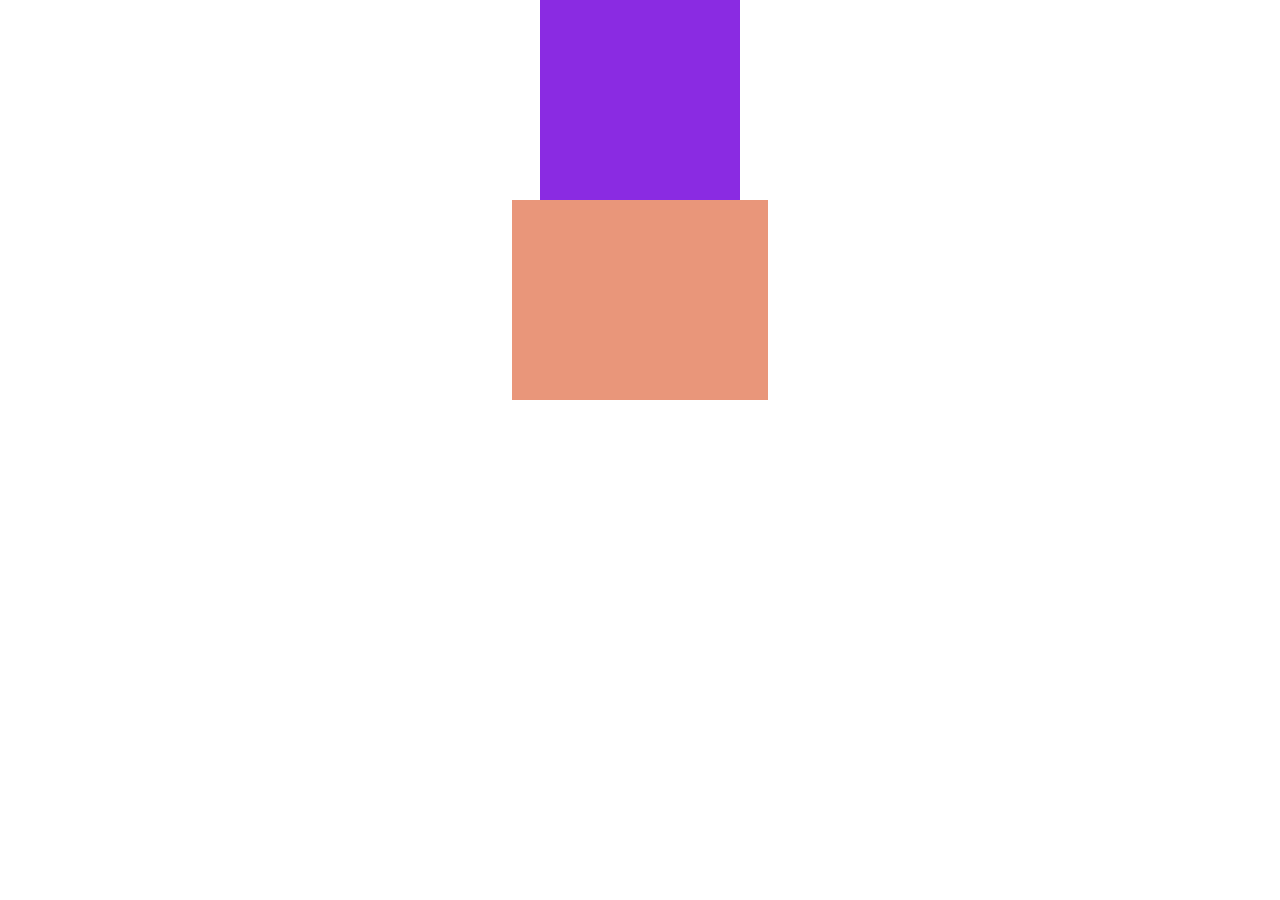
<file: index.html>
<!DOCTYPE html>
<html lang="en">
<head>
	<link rel="stylesheet" href="css/learn.css">
	<meta charset="UTF-8">
	<meta name="viewport" content="width=device-width, initial-scale=1">
	<title>Responsive</title>
</head>
<body>
	<div class="box-1"></div>
	<div class="box-2"></div>
	
	
	
</body>
</html>
</file>
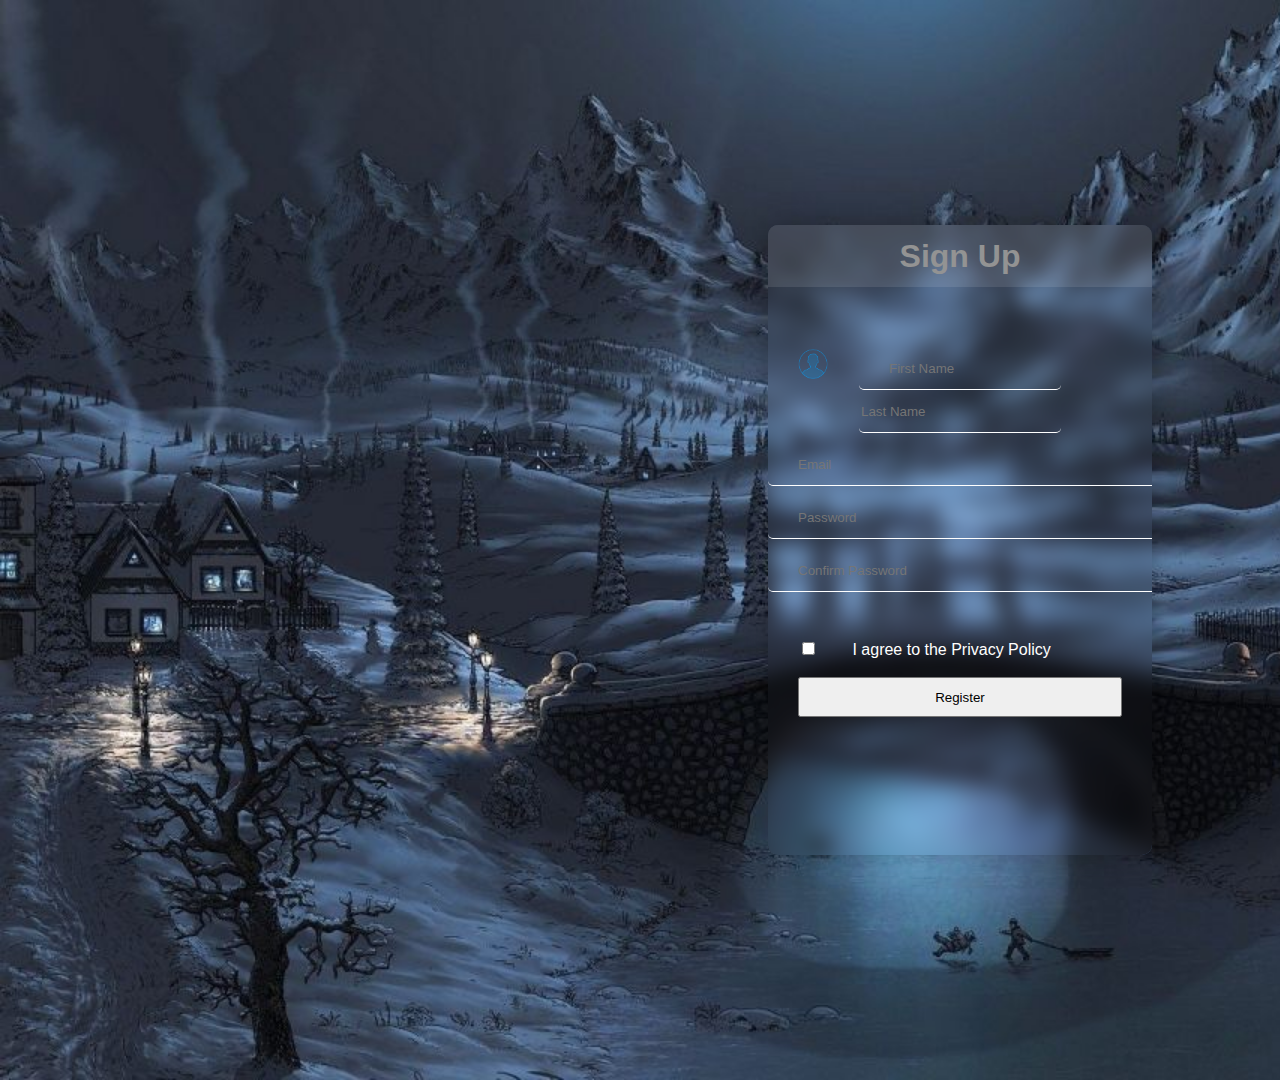
<file: latihan backgroun.html>
<!DOCTYPE html>
<html lang="en">
<head>
	<meta charset="UTF-8">
	<link rel="stylesheet" href="latihan.css">
	<title>Login Form</title>
</head>
<body>
	<div class="blurBgContainer">
		<div class="content">
			<div class="registerBox">
				<h1>Sign Up</h3>
			</div>

			<div class="blur">
			</div>

      <div class="form">
        <div class="customImage">
          <img src="assets/login.png" alt="">
        </div>
        <input class="tabSpace" type="text" placeholder="First Name" id="firstname">
        <input class="backSpace" type="text" placeholder="Last Name" id="lastname">
        <br>
        <input class="tabSpace" type="email" placeholder="Email" id="email">
        <br>
        <input type="password" class="tabSpace" placeholder="Password" id="password">
        <br>
        <input type="password" class="tabSpace" placeholder="Confirm Password" id="confirmPassword">
        <br>
        <div class="check-box">
          <input type="checkbox">
          <label for="invalidCheck" class="check-box"><p>I agree to the Privacy Policy</p></label>
        </div>
        <div class="btn">
          <button>Register</button>
        </div>
      </div>
		</div>
	</div>

  <div class="footer">
    
  </div>
	
</body>
</html>
</file>
<file: css/learn.css>
body {
	margin: 0;
	padding: 0;
}

.box-1 {
	width: 200px;
	height: 200px;
	background-color: blueviolet;
	margin: 0 auto;
}

.box-2 {
	width: 20%;
	height: 200px;
	background-color: darksalmon;
	margin: 0 auto;
}
</file>
<file: latihan.css>
body {
	margin: 0;
	padding: 0;
	font-family: -apple-system, BlinkMacSystemFont, "Segoe UI", Roboto, "Helvetica Neue", Arial, sans-serif, "Apple Color Emoji", "Segoe UI Emoji", "Segoe UI Symbol", "Noto Color Emoji";
	font-size: 1rem;
	font-weight: 400;
	line-height: 1.5;
}

.blurBgContainer {
	background: url(assets/Wallpaper2.jpg);
	height: 120vh; /*=h*/
	background-size: cover;
	/*background-position: center;*/
}

.blurBgContainer .content {
	background: inherit;
	width: 30%; /*=cw*/
	height: 70%; /*=ch*/
	border-radius: 10px;
	box-shadow: 0 0 32px rgba(0,0,0,0.3);
	position: absolute;
	top: 60%; /*=ct*/
	left: 75%; /*=cl*/
	overflow: hidden;
	transform: translate(-50%, -50%);
}

.registerBox h1 {
	text-align: center;
	color: #939393;
	background: rgba(255, 255, 255, 0.1);
	box-sizing: border-box;
	margin: 0;
	padding: 7px;
}

.blurBgContainer .blur {
	background: inherit;
	height: 120vh; /* h */
	width: 333.333%; /*(100/cw) x100% */
	top: 0;
	left: 0;
	position: absolute;
	filter: blur(10px);
	transform: translate(-60%, -21%); /*(100/cl) x (100-cw)%, (100/ct) x (100-ch)%*/
	z-index: -1;
}

.form {
	text-align: center;
	padding-top: 60px;
}

.blurBgContainer input[type="text"] , input[type="email"] , input[type="password"] {
	border-radius: 5px;
	border: none;
	border-bottom: 1px solid #fff;
	border-width: 100%;
	height: 40px;
	width: 170px;
	background: transparent;
	outline: none;
	color: #fff;
}

.tabSpace {
	padding-left: 30px;
}

.backSpace {
	padding-right: 30px;
}

.blurBgContainer input[type="email"] , input[type="password"] {
	margin-top: 10px;
	width: 370px;
}

.blurBgContainer input[type="checkbox"] {
	margin-top: 50px;

}

.blurBgContainer p {
	color: #fff;
	display: inline;
}

.customImage {
	height: 25px;
	width: 25px;
	position: absolute;

}

.customImage img {
	height: 30px;
	width: 30px;
	margin-bottom: -15px;
	margin-left: 30px;
}

.form .check-box {
	text-align: left;
	margin-left: 30px;
}

.btn {
	padding-top: 15px;
	padding-left: 30px;
	padding-right: 30px;
}

.btn button{
	height: 40px;
	width: 100%;
}
</file>
